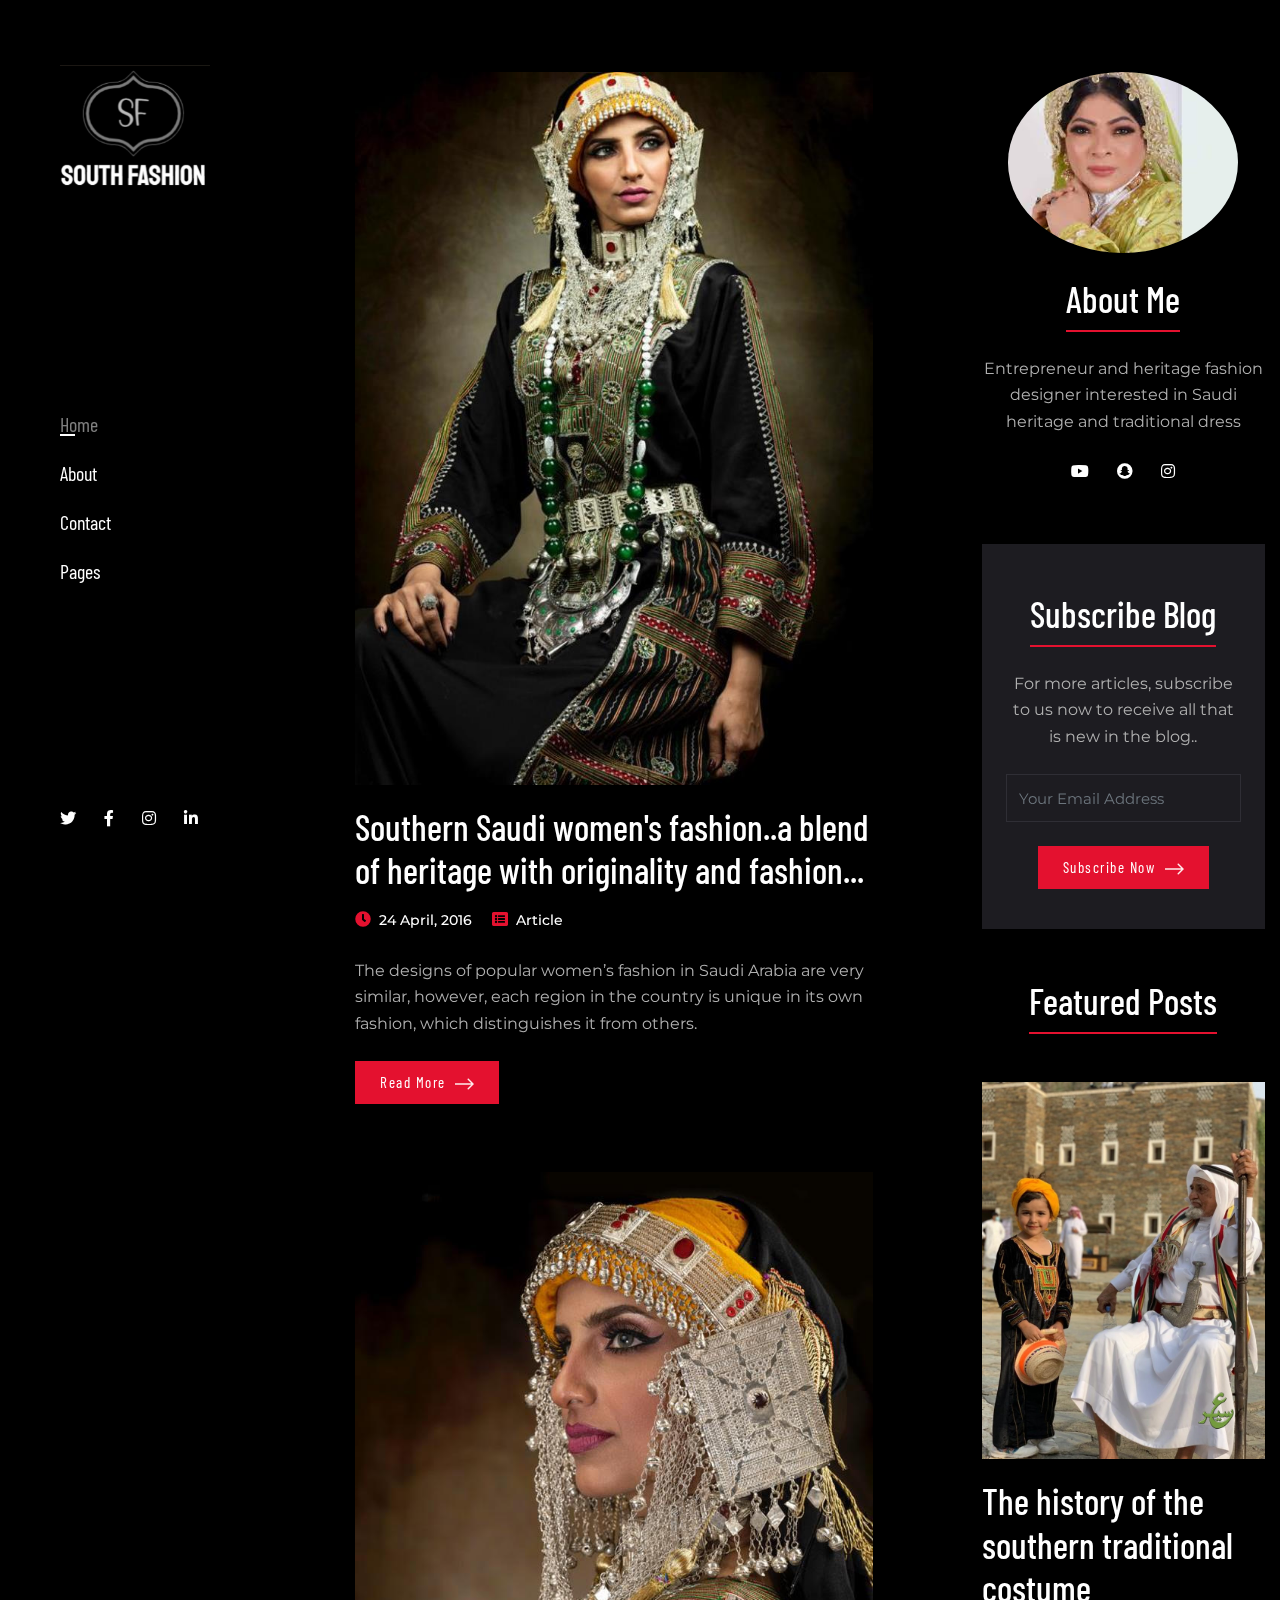
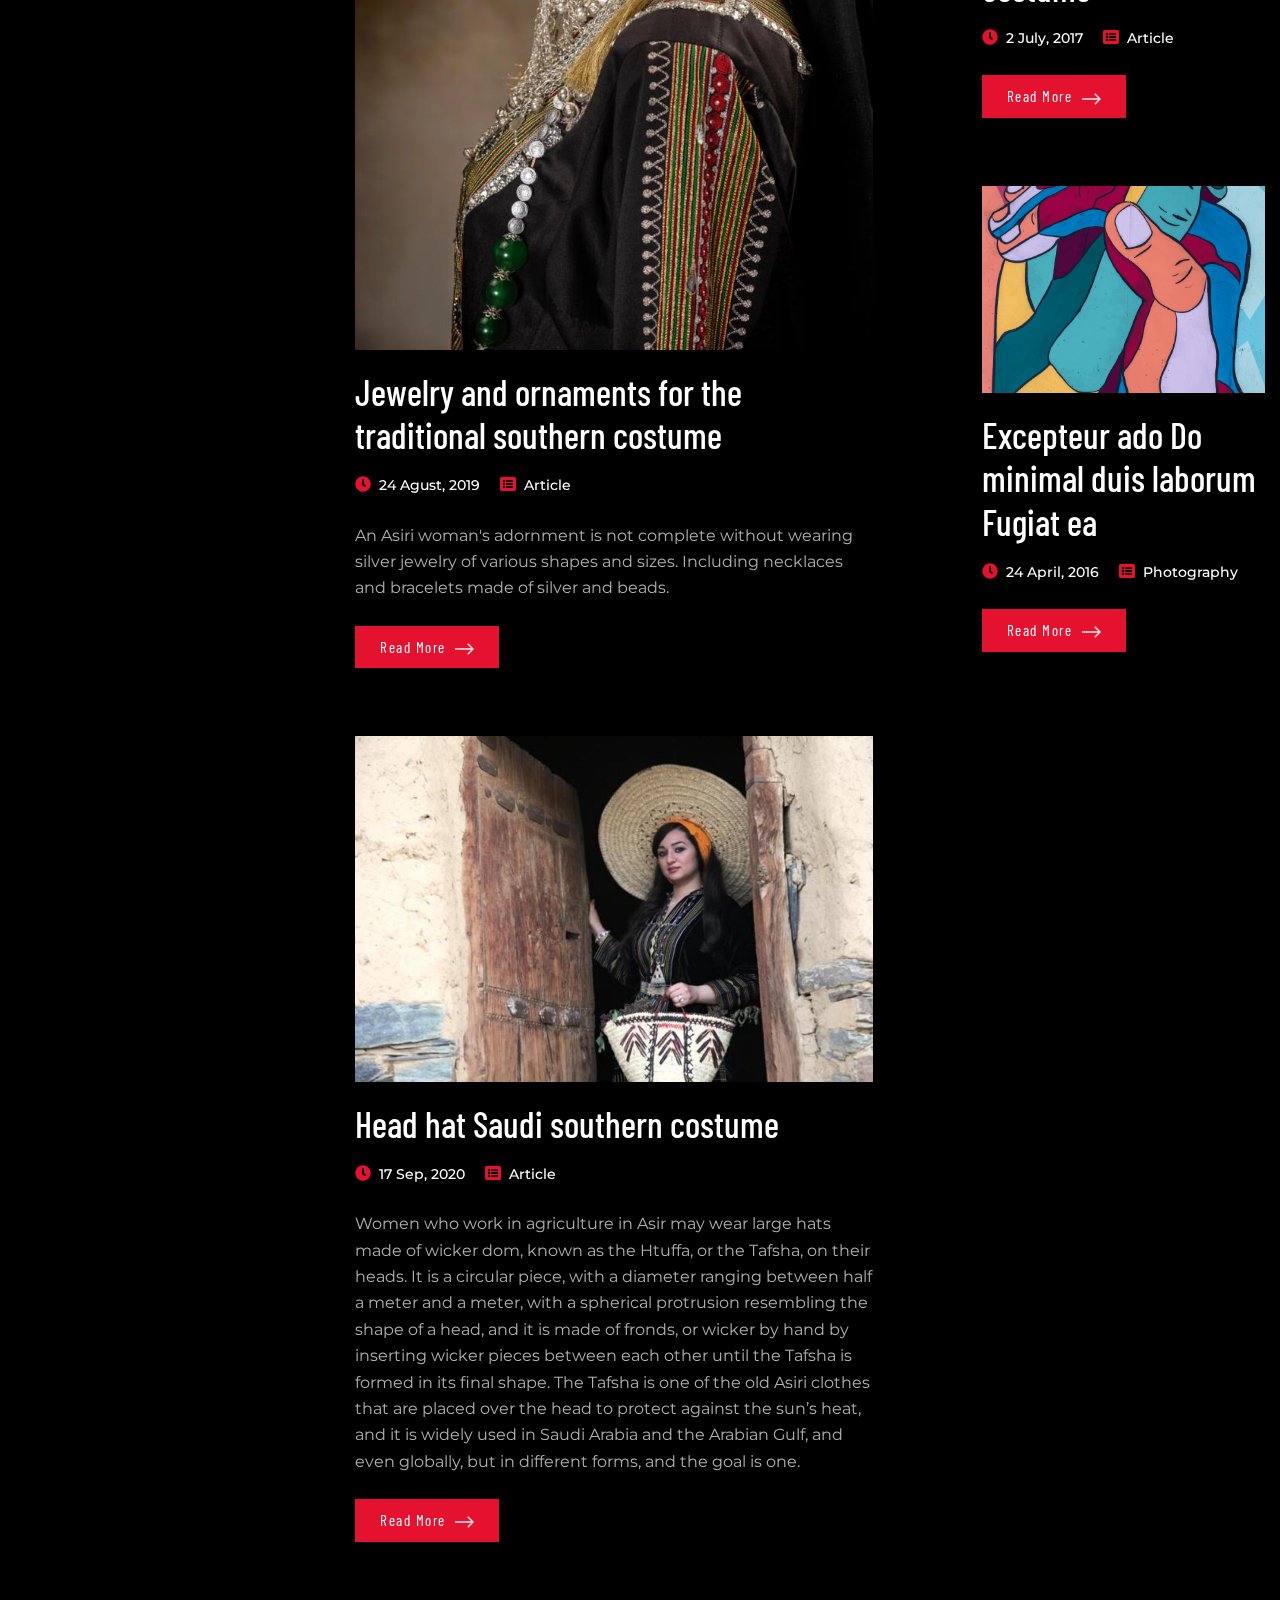
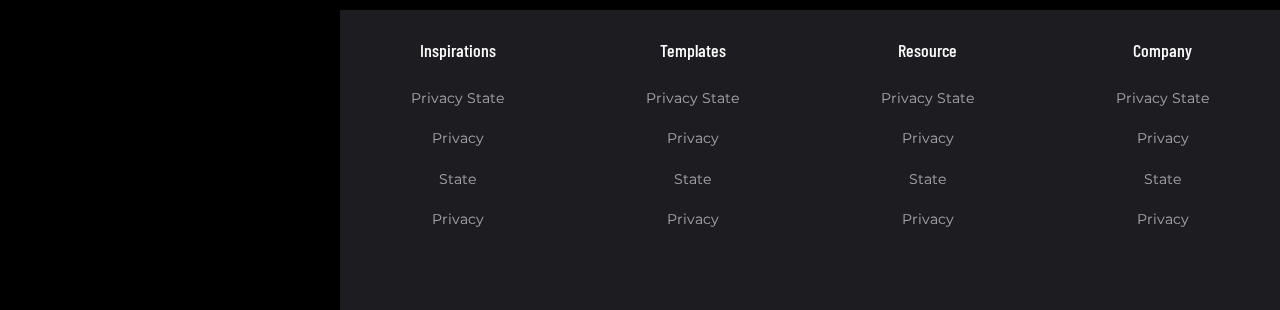
<file: theme/index.html>
<!DOCTYPE html>

<!--
 // WEBSITE: https://themefisher.com
 // TWITTER: https://twitter.com/themefisher
 // FACEBOOK: https://www.facebook.com/themefisher
 // GITHUB: https://github.com/themefisher/
-->

<html>
<head>
    <meta charset="utf-8">
    <title>South Fashion - Personal Blog</title>

    <!-- mobile responsive meta -->
    <meta name="viewport" content="width=device-width, initial-scale=1">
    <meta name="viewport" content="width=device-width, initial-scale=1, maximum-scale=1">

    <!-- ** Plugins Needed for the Project ** -->
    <!-- Bootstrap -->
    <link rel="stylesheet" href="plugins/bootstrap/bootstrap.min.css">
    <link rel="stylesheet" href="plugins/fontawesome/css/all.css">

    <!-- Main Stylesheet -->
    <link href="css/style.css" rel="stylesheet">

    <!--Favicon-->
    <link rel="shortcut icon" href="images/favicon.png" type="image/x-icon">
    <link rel="icon" href="images/favicon.png" type="image/x-icon">

</head>
<body>
    <!-- START preloader-wrapper -->
    <div class="preloader-wrapper">
        <div class="preloader-inner">
            <div class="spinner-border text-red"></div>
        </div>
    </div>
    <!-- END preloader-wrapper -->
    
    <!-- START main-wrapper -->
    <section class="d-flex">
  
<!-- start of sidenav -->
<aside><div class="sidenav position-sticky d-flex flex-column justify-content-between">
    <a class="navbar-brand" href="index.html" class="logo">
        <img src="images/logo3.png" alt="">
    </a>
    <!-- end of navbar-brand -->

    <div class="navbar navbar-dark my-4 p-0 font-primary">
        <ul class="navbar-nav w-100">
            <li class="nav-item active">
                <a class="nav-link text-white px-0 pt-0" href="index.html">Home</a>
            </li>
            <li class="nav-item ">
                <a class="nav-link text-white px-0" href="about.html">About</a>
            </li>
            <li class="nav-item ">
                <a class="nav-link text-white px-0" href="contact.html">Contact</a>
            </li>
            <li class="nav-item  accordion">
                <div id="drop-menu" class="drop-menu collapse">
                    <a class="d-block " href="index-2.html">Home 2</a>
                    <a class="d-block " href="category.html">Category</a>
                    <a class="d-block " href="post-details.html">Post Details</a>
                    <a class="d-block " href="privacy.html">Privacy &amp; Policy</a>
                </div>
                <a class="nav-link text-white" href="#!" role="button" data-toggle="collapse" data-target="#drop-menu" aria-expanded="false" aria-controls="drop-menu">Pages</a>
            </li>
        </ul>
    </div>
    <!-- end of navbar -->

    <ul class="list-inline nml-2">
        <li class="list-inline-item">
            <a href="#!" class="text-white text-red-onHover pr-2">
                <span class="fab fa-twitter"></span>
            </a>
        </li>
        <li class="list-inline-item">
            <a href="#!" class="text-white text-red-onHover p-2">
                <span class="fab fa-facebook-f"></span>
            </a>
        </li>
        <li class="list-inline-item">
            <a href="#!" class="text-white text-red-onHover p-2">
                <span class="fab fa-instagram"></span>
            </a>
        </li>
        <li class="list-inline-item">
            <a href="#!" class="text-white text-red-onHover p-2">
                <span class="fab fa-linkedin-in"></span>
            </a>
        </li>
    </ul>
    <!-- end of social-links -->
</div></aside>
<!-- end of sidenav -->
    <div class="main-content">
        <!-- start of mobile-nav -->
<header class="mobile-nav pt-4">
    <div class="container">
        <div class="row align-items-center">
            <div class="col-6">
                <a href="index.html">
                    <img src="images/logo.png" alt="">
                </a>
            </div>
            <div class="col-6 text-right">
                <button class="nav-toggle bg-transparent border text-white">
                    <span class="fas fa-bars"></span>
                </button>
            </div>
        </div>
    </div>
</header>
<div class="nav-toggle-overlay"></div>
<!-- end of mobile-nav -->

        <div class="container pt-4 mt-5">
            <div class="row justify-content-between">
                <div class="col-lg-7">
                    <div class="card post-item bg-transparent border-0 mb-5">
                        <a href="post-details.html">
                            <img class="card-img-top rounded-0" src="images/j.jpg" alt="">
                        </a>
                        <div class="card-body px-0">
                            <h2 class="card-title">
                                <a class="text-white opacity-75-onHover" href="post-details.html">Southern Saudi women's 
                                    fashion..a blend of heritage with originality and fashion...</a>
                            </h2>
                            <ul class="post-meta mt-3">
                                <li class="d-inline-block mr-3">
                                    <span class="fas fa-clock text-primary"></span>
                                    <a class="ml-1" href="#">24 April, 2016</a>
                                </li>
                                <li class="d-inline-block">
                                    <span class="fas fa-list-alt text-primary"></span>
                                    <a class="ml-1" href="#">Article</a>
                                </li>
                            </ul>
                            <p class="card-text my-4">The designs of popular women’s fashion in Saudi Arabia are very similar, however, each region in the
                             country is unique in its own fashion, which distinguishes it from others.</p>
                            <a href="post-details.html" class="btn btn-primary">Read More <img src="images/arrow-right.png" alt=""></a>
                        </div>
                    </div>
                    <!-- end of post-item -->
                    
                    <div class="card post-item bg-transparent border-0 mb-5">
                        <a href="post-details.html">
                            <img class="card-img-top rounded-0" src="images/unnamed_1.jpg" alt="">
                        </a>
                        <div class="card-body px-0">
                            <h2 class="card-title">
                                <a class="text-white opacity-75-onHover" href="post-details.html">Jewelry and ornaments for the traditional southern costume
                                    </a>
                            </h2>
                            <ul class="post-meta mt-3">
                                <li class="d-inline-block mr-3">
                                    <span class="fas fa-clock text-primary"></span>
                                    <a class="ml-1" href="#">24 Agust, 2019</a>
                                </li>
                                <li class="d-inline-block">
                                    <span class="fas fa-list-alt text-primary"></span>
                                    <a class="ml-1" href="#">Article</a>
                                </li>
                            </ul>
                            <p class="card-text my-4">An Asiri woman's adornment is not complete without wearing silver jewelry of various shapes and sizes. Including necklaces and bracelets made of silver and beads.</p>
                            <a href="#" class="btn btn-primary">Read More <img src="images/arrow-right.png" alt=""></a>
                        </div>
                    </div>
                    <!-- end of post-item -->
                    
                    <div class="card post-item bg-transparent border-0 mb-5">
                        <a href="post-details.html">
                            <img class="card-img-top rounded-0" src="images/1372577308_IMG_4656.jpg" alt="">
                        </a>
                        <div class="card-body px-0">
                            <h2 class="card-title">
                                <a class="text-white opacity-75-onHover" href="post-details.html">Head hat Saudi southern costume</a>
                            </h2>
                            <ul class="post-meta mt-3">
                                <li class="d-inline-block mr-3">
                                    <span class="fas fa-clock text-primary"></span>
                                    <a class="ml-1" href="#">17 Sep, 2020</a>
                                </li>
                                <li class="d-inline-block">
                                    <span class="fas fa-list-alt text-primary"></span>
                                    <a class="ml-1" href="#">Article</a>
                                </li>
                            </ul>
                            <p class="card-text my-4">Women who work in agriculture in Asir may wear large hats made of wicker dom, known as the Htuffa, or the Tafsha, on their heads. It is a circular piece, with a diameter ranging between half a meter and a meter, with a spherical protrusion resembling the shape of a head, and it is made of fronds, or wicker by hand by inserting wicker pieces between each other until the Tafsha is formed in its final shape.
                                The Tafsha is one of the old Asiri clothes that are placed over the head to protect against the sun’s heat, and it is widely used in Saudi Arabia and the Arabian Gulf, and even globally, but in different forms, and the goal is one.</p>
                            <a href="#" class="btn btn-primary">Read More <img src="images/arrow-right.png" alt=""></a>
                        </div>
                    </div>
                    <!-- end of post-item -->
                </div>
                <div class="col-lg-4 col-md-5">
                    <div class="widget text-center">
                        <img class="author-thumb-sm rounded-circle d-block mx-auto" src="images/download.jpg" alt="">
                        <h2 class="widget-title text-white d-inline-block mt-4">About Me</h2>
                        <p class="mt-4">Entrepreneur and heritage fashion
                             designer interested in Saudi heritage and traditional dress</p>
                        <ul class="list-inline mt-3">
                            <li class="list-inline-item">
                                <a href="https://www.youtube.com/watch?v=moXlUMjc1dU" class="text-white text-primary-onHover p-2">
                                    <span class="fab fa-youtube"></span>
                                </a>
                            </li>
                            <li class="list-inline-item">
                                <a href="#!" class="text-white text-primary-onHover p-2">
                                    <span class="fab fa-snapchat"></span>
                                </a>
                            </li>
                            <li class="list-inline-item">
                                <a href="https://www.instagram.com/omiama_kindassa/" class="text-white text-primary-onHover p-2">
                                    <span class="fab fa-instagram"></span>
                                </a>
                            </li>
                        </ul>
                    </div>
                    <!-- end of author-widget -->

                    <div class="widget bg-dark p-4 text-center">
                        <h2 class="widget-title text-white d-inline-block mt-4">Subscribe Blog</h2>
                        <p class="mt-4">For more articles, subscribe to us now to receive all that is new in the blog..</p>
                        <form action="#">
                            <div class="form-group">
                                <input type="email" class="form-control bg-transparent rounded-0 my-4" placeholder="Your Email Address">
                                <button class="btn btn-primary">Subscribe Now <img src="images/arrow-right.png" alt=""></button>
                            </div>
                        </form>
                    </div>
                    <!-- end of subscription-widget -->

                    <div class="widget">
                        <div class="mb-5 text-center">
                            <h2 class="widget-title text-white d-inline-block">Featured Posts</h2>
                        </div>
                        <div class="card post-item bg-transparent border-0 mb-5">
                            <a href="post-details.html">
                                <img class="card-img-top rounded-0" src="images/IMG-20200717-WA0011-750x1000.jpg" alt="">
                            </a>
                            <div class="card-body px-0">
                                <h2 class="card-title">
                                    <a class="text-white opacity-75-onHover" href="post-details.html">The history of the southern traditional costume</a>
                                </h2>
                                <ul class="post-meta mt-3 mb-4">
                                    <li class="d-inline-block mr-3">
                                        <span class="fas fa-clock text-primary"></span>
                                        <a class="ml-1" href="#">2 July, 2017</a>
                                    </li>
                                    <li class="d-inline-block">
                                        <span class="fas fa-list-alt text-primary"></span>
                                        <a class="ml-1" href="#">Article</a>
                                    </li>
                                </ul>
                                <a href="post-details.html" class="btn btn-primary">Read More <img src="images/arrow-right.png" alt=""></a>
                            </div>
                        </div>
                        <!-- end of widget-post-item -->
                        <div class="card post-item bg-transparent border-0 mb-5">
                            <a href="post-details.html">
                                <img class="card-img-top rounded-0" src="images/post/post-sm/02.png" alt="">
                            </a>
                            <div class="card-body px-0">
                                <h2 class="card-title">
                                    <a class="text-white opacity-75-onHover" href="post-details.html">Excepteur ado Do minimal duis laborum Fugiat ea</a>
                                </h2>
                                <ul class="post-meta mt-3 mb-4">
                                    <li class="d-inline-block mr-3">
                                        <span class="fas fa-clock text-primary"></span>
                                        <a class="ml-1" href="#">24 April, 2016</a>
                                    </li>
                                    <li class="d-inline-block">
                                        <span class="fas fa-list-alt text-primary"></span>
                                        <a class="ml-1" href="#">Photography</a>
                                    </li>
                                </ul>
                                <a href="post-details.html" class="btn btn-primary">Read More <img src="images/arrow-right.png" alt=""></a>
                            </div>
                        </div>
                        <!-- end of widget-post-item -->
                    </div>
                    <!-- end of post-items widget -->
                </div>
            </div>
        </div>

        <!-- start of footer -->
<footer class="bg-dark">
    <div class="container">
        <div class="row text-center">
            <div class="col-lg-3 col-sm-6 mb-5">
                <h5 class="font-primary text-white mb-4">Inspirations</h5>
                <ul class="list-unstyled">
                    <li><a href="#!">Privacy State</a></li>
                    <li><a href="#!">Privacy</a></li>
                    <li><a href="#!">State</a></li>
                    <li><a href="#!">Privacy</a></li>
                </ul>
            </div>
            <div class="col-lg-3 col-sm-6 mb-5">
                <h5 class="font-primary text-white mb-4">Templates</h5>
                <ul class="list-unstyled">
                    <li><a href="#!">Privacy State</a></li>
                    <li><a href="#!">Privacy</a></li>
                    <li><a href="#!">State</a></li>
                    <li><a href="#!">Privacy</a></li>
                </ul>
            </div>
            <div class="col-lg-3 col-sm-6 mb-5">
                <h5 class="font-primary text-white mb-4">Resource</h5>
                <ul class="list-unstyled">
                    <li><a href="#!">Privacy State</a></li>
                    <li><a href="#!">Privacy</a></li>
                    <li><a href="#!">State</a></li>
                    <li><a href="#!">Privacy</a></li>
                </ul>
            </div>
            <div class="col-lg-3 col-sm-6 mb-5">
                <h5 class="font-primary text-white mb-4">Company</h5>
                <ul class="list-unstyled">
                    <li><a href="#!">Privacy State</a></li>
                    <li><a href="#!">Privacy</a></li>
                    <li><a href="#!">State</a></li>
                    <li><a href="#!">Privacy</a></li>
                </ul>
            </div>
        </div>
    </div>
</footer>
<!-- end of footer -->
    </div>

    </section>
    <!-- END main-wrapper -->

    <!-- All JS Files -->
    <script src="plugins/jQuery/jquery.min.js"></script>
    <script src="plugins/bootstrap/bootstrap.min.js"></script>

    <!-- Main Script -->
    <script src="js/script.js"></script>
</body>
</html>
</file>
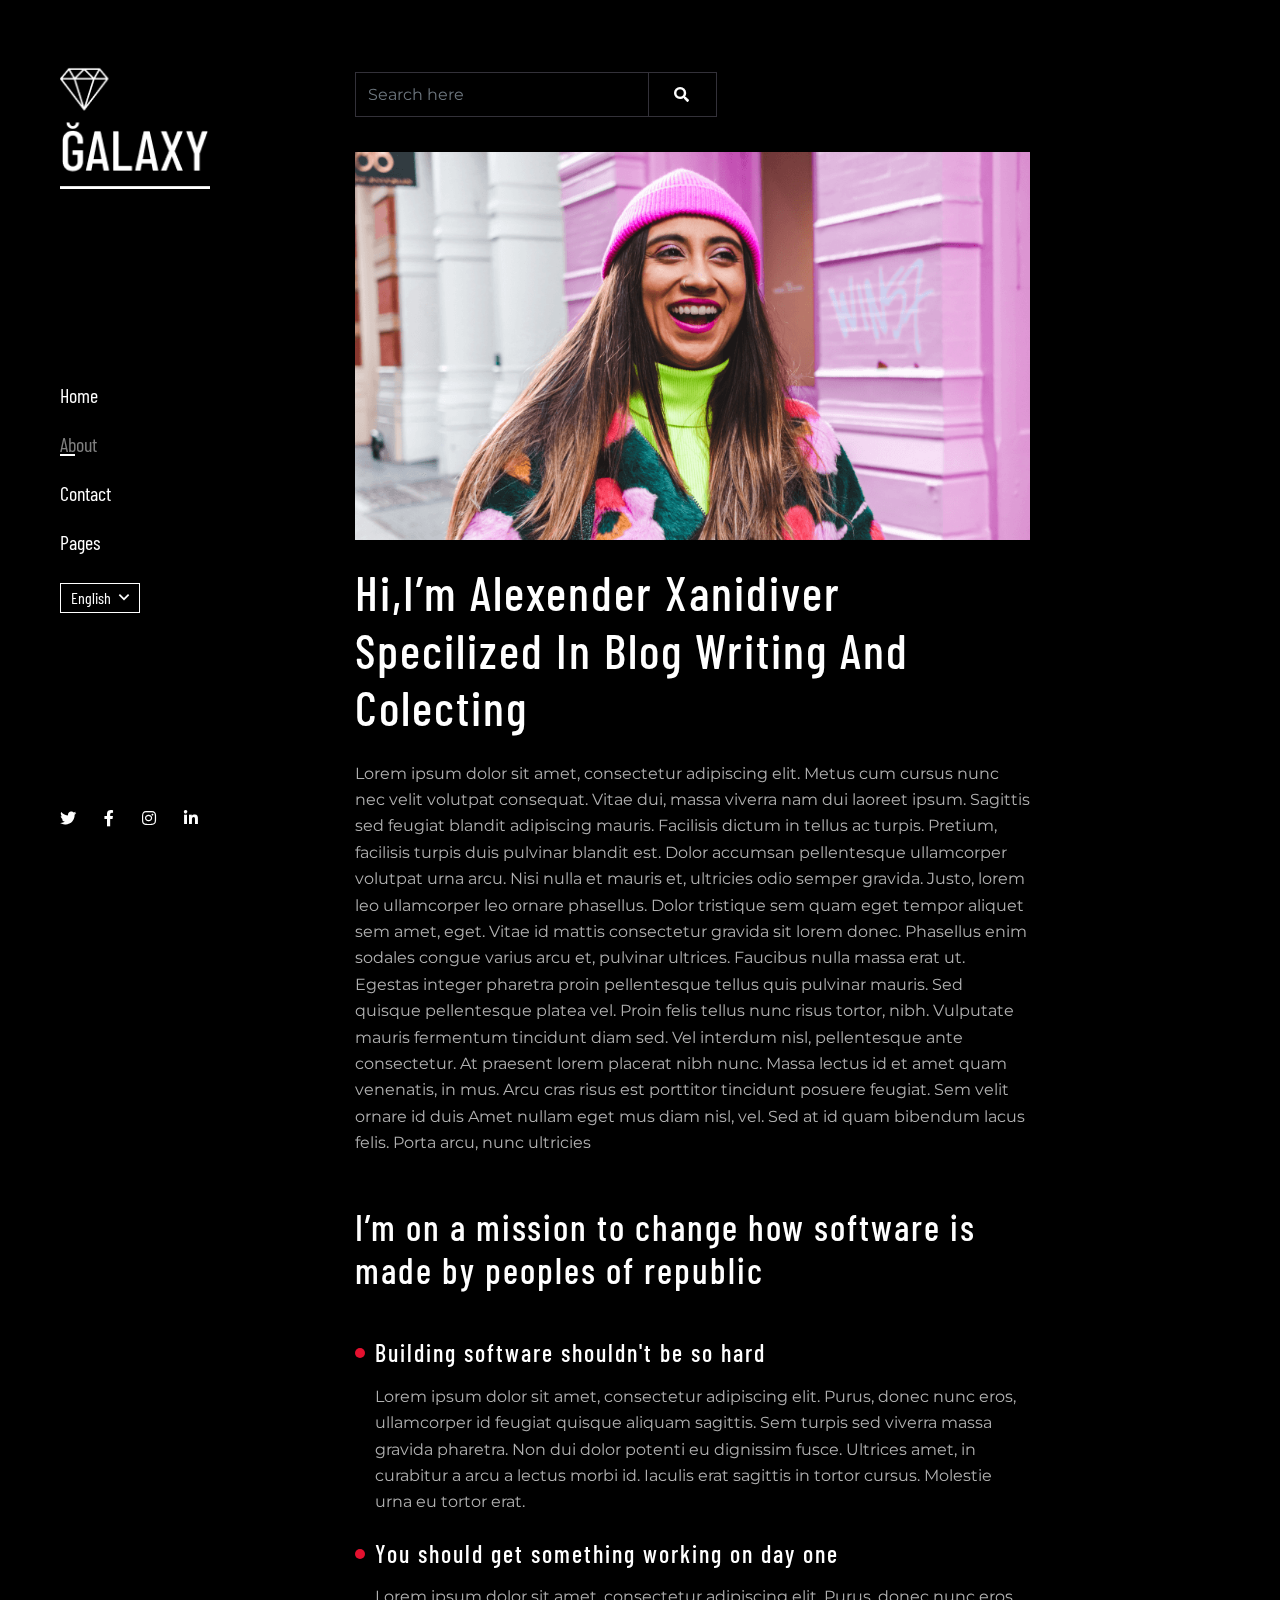
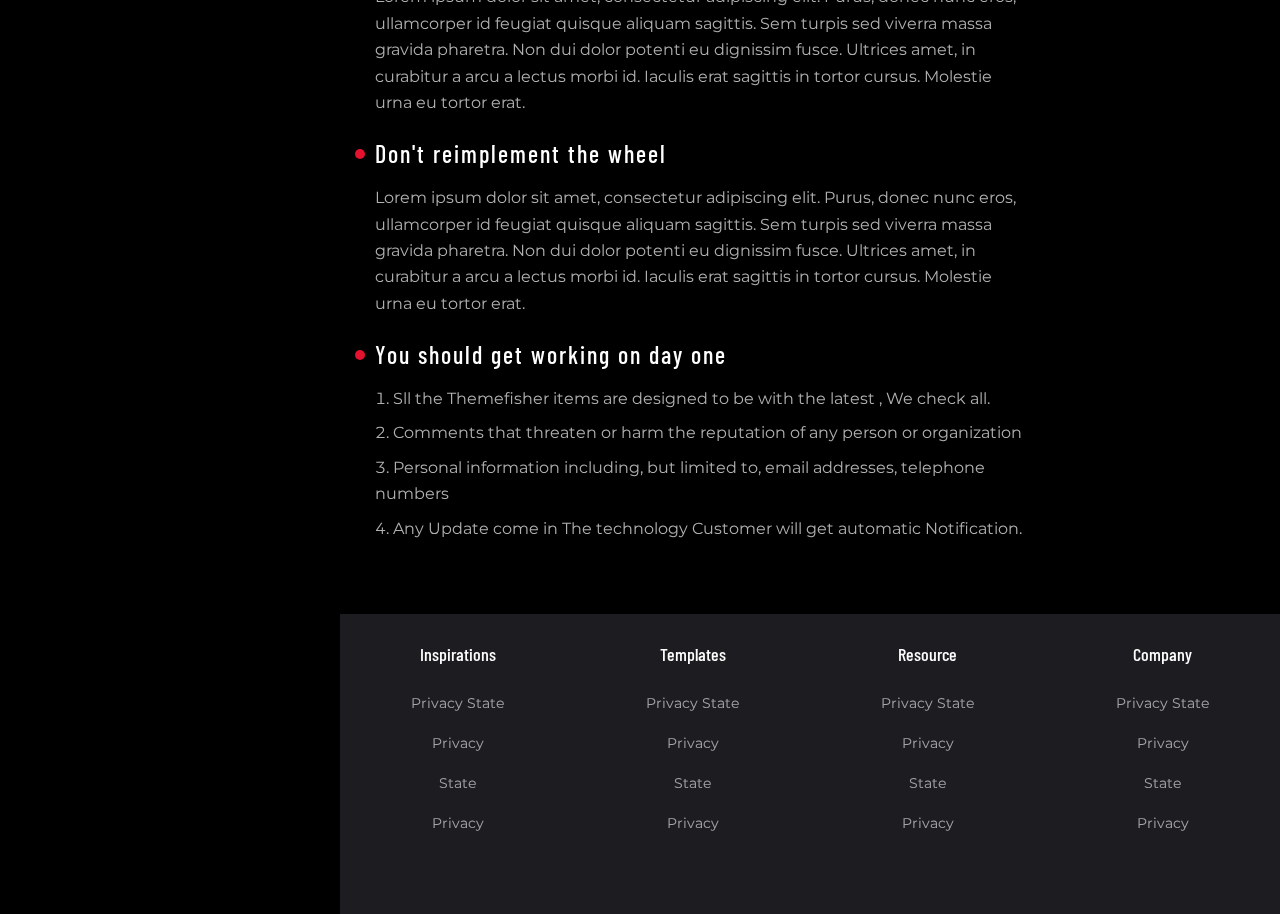
<file: theme/about.html>
<!DOCTYPE html>

<!--
 // WEBSITE: https://themefisher.com
 // TWITTER: https://twitter.com/themefisher
 // FACEBOOK: https://www.facebook.com/themefisher
 // GITHUB: https://github.com/themefisher/
-->

<html>
<head>
    <meta charset="utf-8">
    <title>Galaxy - Personal Blog Template</title>

    <!-- mobile responsive meta -->
    <meta name="viewport" content="width=device-width, initial-scale=1">
    <meta name="viewport" content="width=device-width, initial-scale=1, maximum-scale=1">

    <!-- ** Plugins Needed for the Project ** -->
    <!-- Bootstrap -->
    <link rel="stylesheet" href="plugins/bootstrap/bootstrap.min.css">
    <link rel="stylesheet" href="plugins/fontawesome/css/all.css">

    <!-- Main Stylesheet -->
    <link href="css/style.css" rel="stylesheet">

    <!--Favicon-->
    <link rel="shortcut icon" href="images/favicon.png" type="image/x-icon">
    <link rel="icon" href="images/favicon.png" type="image/x-icon">

</head>
<body>
    <!-- START preloader-wrapper -->
    <div class="preloader-wrapper">
        <div class="preloader-inner">
            <div class="spinner-border text-red"></div>
        </div>
    </div>
    <!-- END preloader-wrapper -->
    
    <!-- START main-wrapper -->
    <section class="d-flex">
  
<!-- start of sidenav -->
<aside><div class="sidenav position-sticky d-flex flex-column justify-content-between">
    <a class="navbar-brand" href="index.html" class="logo">
        <img src="images/logo.png" alt="">
    </a>
    <!-- end of navbar-brand -->

    <div class="navbar navbar-dark my-4 p-0 font-primary">
        <ul class="navbar-nav w-100">
            <li class="nav-item ">
                <a class="nav-link text-white px-0 pt-0" href="index.html">Home</a>
            </li>
            <li class="nav-item active">
                <a class="nav-link text-white px-0" href="about.html">About</a>
            </li>
            <li class="nav-item ">
                <a class="nav-link text-white px-0" href="contact.html">Contact</a>
            </li>
            <li class="nav-item  accordion">
                <div id="drop-menu" class="drop-menu collapse">
                    <a class="d-block " href="index-2.html">Home 2</a>
                    <a class="d-block " href="category.html">Category</a>
                    <a class="d-block " href="post-details.html">Post Details</a>
                    <a class="d-block " href="privacy.html">Privacy &amp; Policy</a>
                </div>
                <a class="nav-link text-white" href="#!" role="button" data-toggle="collapse" data-target="#drop-menu" aria-expanded="false" aria-controls="drop-menu">Pages</a>
            </li>
            <li class="nav-item mt-3">
                <select class="custom-select bg-transparent rounded-0 text-white shadow-none" id="pick-lang">
                    <option selected value="en">English</option>
                    <option value="fr">French</option>
                </select>
            </li>
        </ul>
    </div>
    <!-- end of navbar -->

    <ul class="list-inline nml-2">
        <li class="list-inline-item">
            <a href="#!" class="text-white text-red-onHover pr-2">
                <span class="fab fa-twitter"></span>
            </a>
        </li>
        <li class="list-inline-item">
            <a href="#!" class="text-white text-red-onHover p-2">
                <span class="fab fa-facebook-f"></span>
            </a>
        </li>
        <li class="list-inline-item">
            <a href="#!" class="text-white text-red-onHover p-2">
                <span class="fab fa-instagram"></span>
            </a>
        </li>
        <li class="list-inline-item">
            <a href="#!" class="text-white text-red-onHover p-2">
                <span class="fab fa-linkedin-in"></span>
            </a>
        </li>
    </ul>
    <!-- end of social-links -->
</div></aside>
<!-- end of sidenav -->
    <div class="main-content">
        <!-- start of mobile-nav -->
<header class="mobile-nav pt-4">
    <div class="container">
        <div class="row align-items-center">
            <div class="col-6">
                <a href="index.html">
                    <img src="images/logo.png" alt="">
                </a>
            </div>
            <div class="col-6 text-right">
                <button class="nav-toggle bg-transparent border text-white">
                    <span class="fas fa-bars"></span>
                </button>
            </div>
        </div>
    </div>
</header>
<div class="nav-toggle-overlay"></div>
<!-- end of mobile-nav -->
        <div class="container py-4 my-5">
            <div class="row">
    <div class="col-lg-5 col-md-8">
        <form class="search-form" action="#">
            <div class="input-group">
                <input type="search" class="form-control bg-transparent shadow-none rounded-0" placeholder="Search here">
                <div class="input-group-append">
                    <button class="btn" type="submit">
                        <span class="fas fa-search"></span>
                    </button>
                </div>
            </div>
        </form>
    </div>
</div>
            <div class="row">
                <div class="col-md-9">
                    <img class="img-fluid" src="images/author.png" alt="">
                    <h1 class="text-white add-letter-space my-4">Hi,I’m Alexender Xanidiver Specilized In Blog Writing And Colecting</h1>
                    <p>Lorem ipsum dolor sit amet, consectetur adipiscing elit. Metus cum cursus nunc nec velit volutpat consequat. Vitae dui, massa viverra nam dui laoreet ipsum. Sagittis sed feugiat blandit adipiscing mauris. Facilisis dictum in tellus ac turpis. Pretium, facilisis turpis duis pulvinar blandit est. Dolor accumsan pellentesque ullamcorper volutpat urna arcu. Nisi nulla et mauris et, ultricies odio semper gravida. Justo, lorem leo ullamcorper leo ornare phasellus. Dolor tristique sem quam eget tempor aliquet sem amet, eget. Vitae id mattis consectetur gravida sit lorem donec. Phasellus enim sodales congue varius arcu et, pulvinar ultrices. Faucibus nulla massa erat ut. Egestas integer pharetra proin pellentesque tellus quis pulvinar mauris. Sed quisque pellentesque platea vel. Proin felis tellus nunc risus tortor, nibh. Vulputate mauris fermentum tincidunt diam sed. Vel interdum nisl, pellentesque ante consectetur. At praesent lorem placerat nibh nunc. Massa lectus id et amet quam venenatis, in mus. Arcu cras risus est porttitor tincidunt posuere feugiat. Sem velit ornare id duis Amet nullam eget mus diam nisl, vel. Sed at id quam bibendum lacus felis. Porta arcu, nunc ultricies</p>
                    <h2 class="text-white add-letter-space my-5">I’m on a mission to change how software is made by peoples of republic</h2>
                    <ul class="list-unstyled">
                        <li class="bullet-list-item mb-4">
                            <h3 class="text-white mb-3 add-letter-space">Building software shouldn't be so hard</h3>
                            <p>Lorem ipsum dolor sit amet, consectetur adipiscing elit. Purus, donec nunc eros, ullamcorper id feugiat quisque aliquam sagittis. Sem turpis sed viverra massa gravida pharetra. Non dui dolor potenti eu dignissim fusce. Ultrices amet, in curabitur a arcu a lectus morbi id. Iaculis erat sagittis in tortor cursus. Molestie urna eu tortor erat.</p>
                        </li>
                        <li class="bullet-list-item mb-4">
                            <h3 class="text-white mb-3 add-letter-space">You should get something working on day one</h3>
                            <p>Lorem ipsum dolor sit amet, consectetur adipiscing elit. Purus, donec nunc eros, ullamcorper id feugiat quisque aliquam sagittis. Sem turpis sed viverra massa gravida pharetra. Non dui dolor potenti eu dignissim fusce. Ultrices amet, in curabitur a arcu a lectus morbi id. Iaculis erat sagittis in tortor cursus. Molestie urna eu tortor erat.</p>
                        </li>
                        <li class="bullet-list-item mb-4">
                            <h3 class="text-white mb-3 add-letter-space">Don't reimplement the wheel</h3>
                            <p>Lorem ipsum dolor sit amet, consectetur adipiscing elit. Purus, donec nunc eros, ullamcorper id feugiat quisque aliquam sagittis. Sem turpis sed viverra massa gravida pharetra. Non dui dolor potenti eu dignissim fusce. Ultrices amet, in curabitur a arcu a lectus morbi id. Iaculis erat sagittis in tortor cursus. Molestie urna eu tortor erat.</p>
                        </li>
                        <li class="bullet-list-item">
                            <h3 class="text-white mb-3 add-letter-space">You should get  working on day one</h3>
                            <ol class="pl-0">
                                <li class="mb-2">Sll the Themefisher items are designed to be with the latest , We check all.</li>
                                <li class="mb-2">Comments that threaten or harm the reputation of any person or organization</li>
                                <li class="mb-2">Personal information including, but  limited to, email addresses, telephone numbers</li>
                                <li>Any Update come in The technology  Customer will get automatic  Notification.</li>
                            </ol>
                        </li>
                    </ul>
                </div>
            </div>
        </div>

        <!-- start of footer -->
<footer class="bg-dark">
    <div class="container">
        <div class="row text-center">
            <div class="col-lg-3 col-sm-6 mb-5">
                <h5 class="font-primary text-white mb-4">Inspirations</h5>
                <ul class="list-unstyled">
                    <li><a href="#!">Privacy State</a></li>
                    <li><a href="#!">Privacy</a></li>
                    <li><a href="#!">State</a></li>
                    <li><a href="#!">Privacy</a></li>
                </ul>
            </div>
            <div class="col-lg-3 col-sm-6 mb-5">
                <h5 class="font-primary text-white mb-4">Templates</h5>
                <ul class="list-unstyled">
                    <li><a href="#!">Privacy State</a></li>
                    <li><a href="#!">Privacy</a></li>
                    <li><a href="#!">State</a></li>
                    <li><a href="#!">Privacy</a></li>
                </ul>
            </div>
            <div class="col-lg-3 col-sm-6 mb-5">
                <h5 class="font-primary text-white mb-4">Resource</h5>
                <ul class="list-unstyled">
                    <li><a href="#!">Privacy State</a></li>
                    <li><a href="#!">Privacy</a></li>
                    <li><a href="#!">State</a></li>
                    <li><a href="#!">Privacy</a></li>
                </ul>
            </div>
            <div class="col-lg-3 col-sm-6 mb-5">
                <h5 class="font-primary text-white mb-4">Company</h5>
                <ul class="list-unstyled">
                    <li><a href="#!">Privacy State</a></li>
                    <li><a href="#!">Privacy</a></li>
                    <li><a href="#!">State</a></li>
                    <li><a href="#!">Privacy</a></li>
                </ul>
            </div>
        </div>
    </div>
</footer>
<!-- end of footer -->
    </div>

    </section>
    <!-- END main-wrapper -->

    <!-- All JS Files -->
    <script src="plugins/jQuery/jquery.min.js"></script>
    <script src="plugins/bootstrap/bootstrap.min.js"></script>

    <!-- Main Script -->
    <script src="js/script.js"></script>
</body>
</html>
</file>
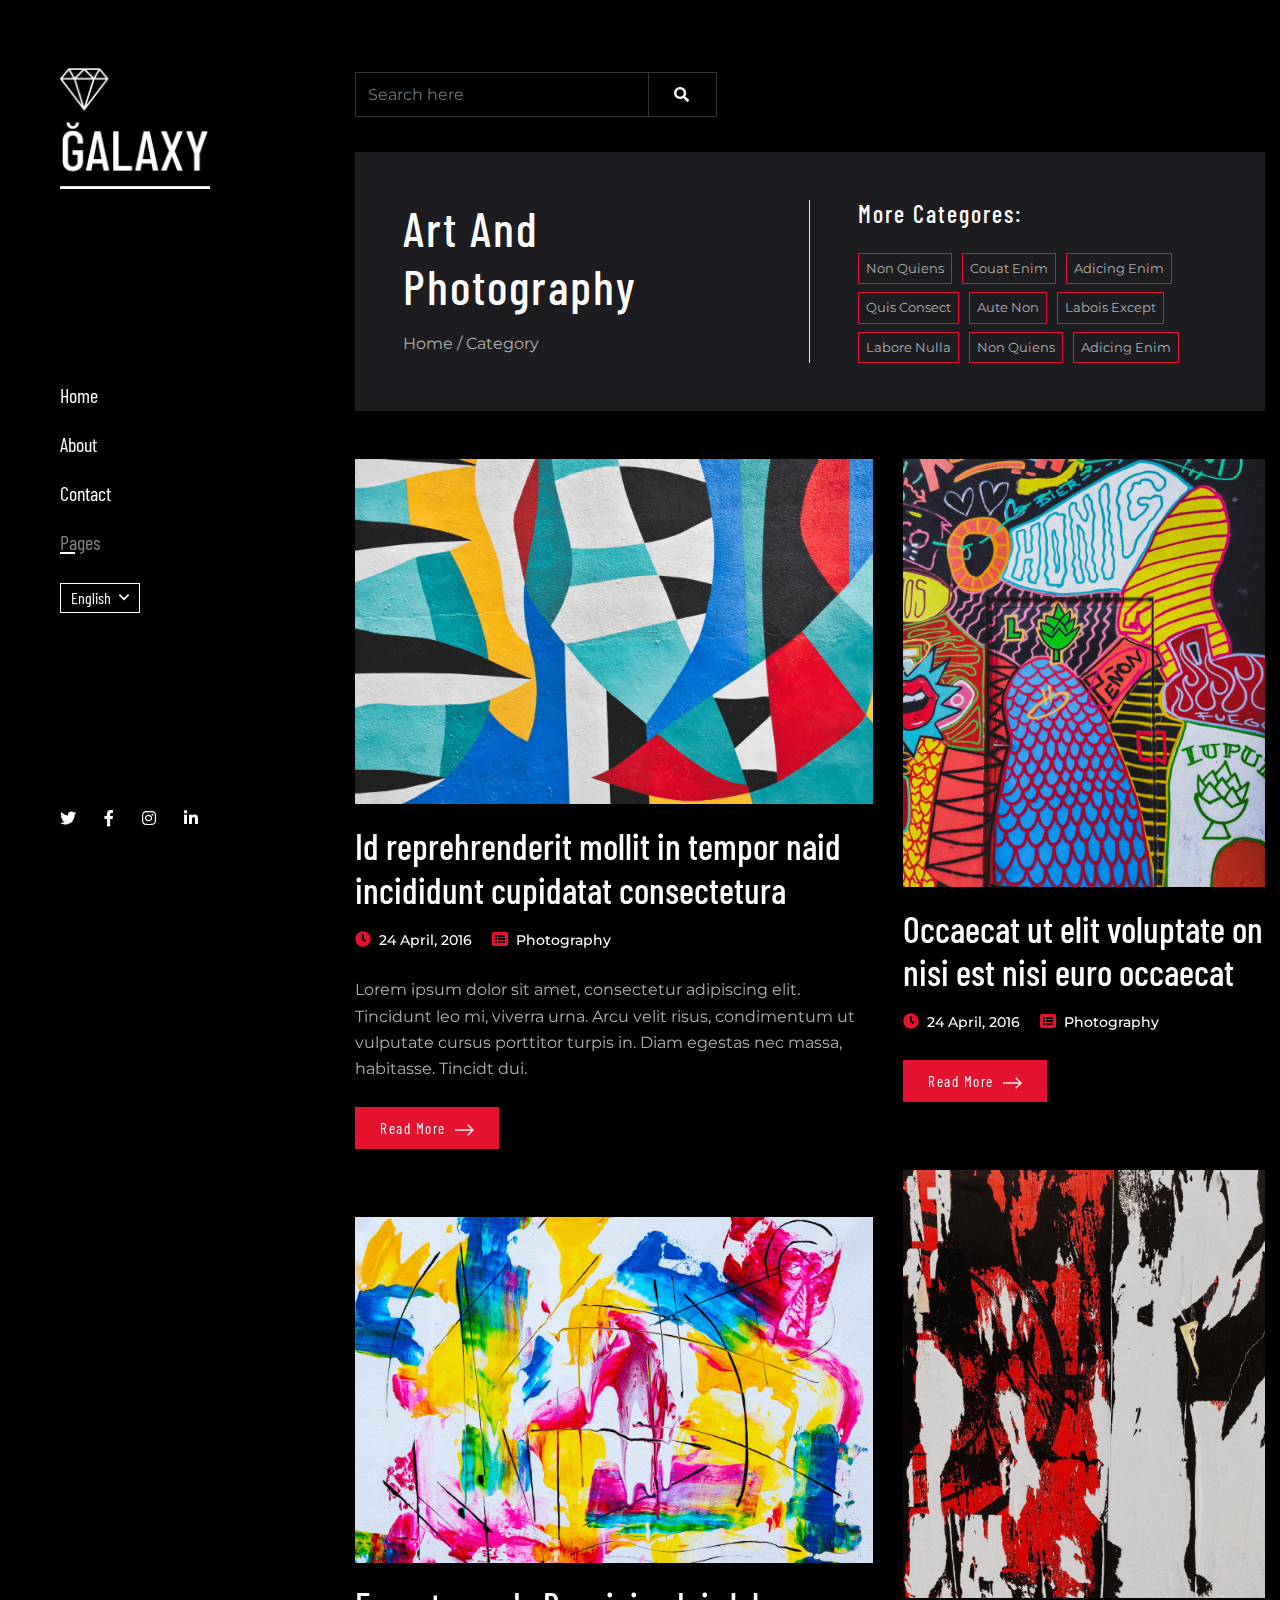
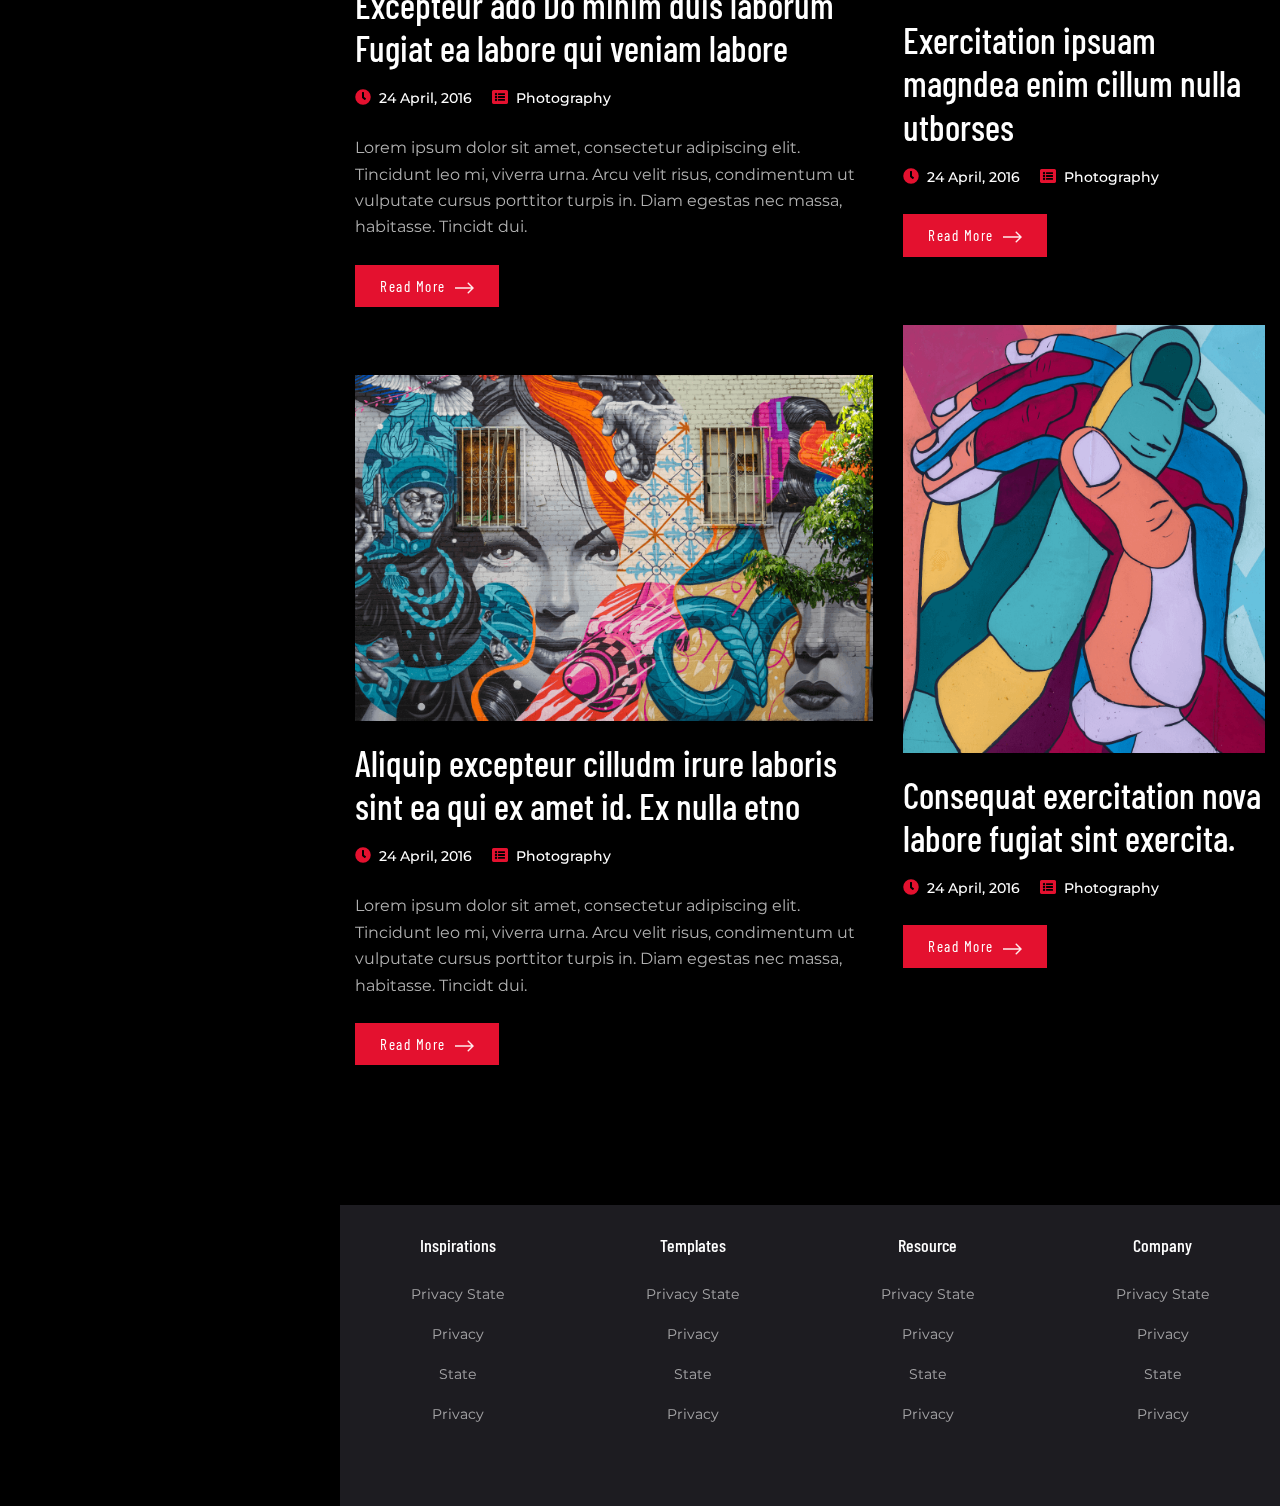
<file: theme/category.html>
<!DOCTYPE html>

<!--
 // WEBSITE: https://themefisher.com
 // TWITTER: https://twitter.com/themefisher
 // FACEBOOK: https://www.facebook.com/themefisher
 // GITHUB: https://github.com/themefisher/
-->

<html>
<head>
    <meta charset="utf-8">
    <title>Galaxy - Personal Blog Template</title>

    <!-- mobile responsive meta -->
    <meta name="viewport" content="width=device-width, initial-scale=1">
    <meta name="viewport" content="width=device-width, initial-scale=1, maximum-scale=1">

    <!-- ** Plugins Needed for the Project ** -->
    <!-- Bootstrap -->
    <link rel="stylesheet" href="plugins/bootstrap/bootstrap.min.css">
    <link rel="stylesheet" href="plugins/fontawesome/css/all.css">

    <!-- Main Stylesheet -->
    <link href="css/style.css" rel="stylesheet">

    <!--Favicon-->
    <link rel="shortcut icon" href="images/favicon.png" type="image/x-icon">
    <link rel="icon" href="images/favicon.png" type="image/x-icon">

</head>
<body>
    <!-- START preloader-wrapper -->
    <div class="preloader-wrapper">
        <div class="preloader-inner">
            <div class="spinner-border text-red"></div>
        </div>
    </div>
    <!-- END preloader-wrapper -->
    
    <!-- START main-wrapper -->
    <section class="d-flex">
  
<!-- start of sidenav -->
<aside><div class="sidenav position-sticky d-flex flex-column justify-content-between">
    <a class="navbar-brand" href="index.html" class="logo">
        <img src="images/logo.png" alt="">
    </a>
    <!-- end of navbar-brand -->

    <div class="navbar navbar-dark my-4 p-0 font-primary">
        <ul class="navbar-nav w-100">
            <li class="nav-item ">
                <a class="nav-link text-white px-0 pt-0" href="index.html">Home</a>
            </li>
            <li class="nav-item ">
                <a class="nav-link text-white px-0" href="about.html">About</a>
            </li>
            <li class="nav-item ">
                <a class="nav-link text-white px-0" href="contact.html">Contact</a>
            </li>
            <li class="nav-item active accordion">
                <div id="drop-menu" class="drop-menu collapse">
                    <a class="d-block " href="index-2.html">Home 2</a>
                    <a class="d-block active" href="category.html">Category</a>
                    <a class="d-block " href="post-details.html">Post Details</a>
                    <a class="d-block " href="privacy.html">Privacy &amp; Policy</a>
                </div>
                <a class="nav-link text-white" href="#!" role="button" data-toggle="collapse" data-target="#drop-menu" aria-expanded="false" aria-controls="drop-menu">Pages</a>
            </li>
            <li class="nav-item mt-3">
                <select class="custom-select bg-transparent rounded-0 text-white shadow-none" id="pick-lang">
                    <option selected value="en">English</option>
                    <option value="fr">French</option>
                </select>
            </li>
        </ul>
    </div>
    <!-- end of navbar -->

    <ul class="list-inline nml-2">
        <li class="list-inline-item">
            <a href="#!" class="text-white text-red-onHover pr-2">
                <span class="fab fa-twitter"></span>
            </a>
        </li>
        <li class="list-inline-item">
            <a href="#!" class="text-white text-red-onHover p-2">
                <span class="fab fa-facebook-f"></span>
            </a>
        </li>
        <li class="list-inline-item">
            <a href="#!" class="text-white text-red-onHover p-2">
                <span class="fab fa-instagram"></span>
            </a>
        </li>
        <li class="list-inline-item">
            <a href="#!" class="text-white text-red-onHover p-2">
                <span class="fab fa-linkedin-in"></span>
            </a>
        </li>
    </ul>
    <!-- end of social-links -->
</div></aside>
<!-- end of sidenav -->
    <div class="main-content">
        <!-- start of mobile-nav -->
<header class="mobile-nav pt-4">
    <div class="container">
        <div class="row align-items-center">
            <div class="col-6">
                <a href="index.html">
                    <img src="images/logo.png" alt="">
                </a>
            </div>
            <div class="col-6 text-right">
                <button class="nav-toggle bg-transparent border text-white">
                    <span class="fas fa-bars"></span>
                </button>
            </div>
        </div>
    </div>
</header>
<div class="nav-toggle-overlay"></div>
<!-- end of mobile-nav -->

        <div class="container py-4 my-5">
            <div class="row">
    <div class="col-lg-5 col-md-8">
        <form class="search-form" action="#">
            <div class="input-group">
                <input type="search" class="form-control bg-transparent shadow-none rounded-0" placeholder="Search here">
                <div class="input-group-append">
                    <button class="btn" type="submit">
                        <span class="fas fa-search"></span>
                    </button>
                </div>
            </div>
        </form>
    </div>
</div>
            
            <div class="row">
                <div class="col-12">
                    <div class="bg-dark p-5 mb-5">
                        <div class="row no-gutters">
                            <div class="col-xl-6 border-right border-lg-0 pr-0 pr-xl-5">
                                <h1 class="text-white add-letter-space">Art And Photography</h1>
                                <div class="breadcrumb-wrap mt-3">
                                    <a href="index.html">Home</a>
                                    <span>/</span>
                                    <span>Category</span>
                                </div>
                            </div>
                            <div class="col-xl-6 pl-0 pl-xl-5 mt-4 mt-xl-0">
                                <div class="categores-links text-capitalize">
                                    <h3 class="text-white add-letter-space mb-3">More Categores:</h3>
                                    <a class="border" href="#!">non quiens</a>
                                    <a class="border" href="#!">couat enim</a>
                                    <a class="border" href="#!">adicing enim</a>
                                    <a class="border" href="#!">quis consect</a>
                                    <a class="border" href="#!">aute non</a>
                                    <a class="border" href="#!">labois except</a>
                                    <a class="border" href="#!">labore nulla</a>
                                    <a class="border" href="#!">non quiens</a>
                                    <a class="border" href="#!">adicing enim</a>
                                </div>
                            </div>
                        </div>
                    </div>
                </div>
            </div>

            <div class="row justify-content-between">
    <div class="col-lg-7">
        <div class="card post-item bg-transparent border-0 mb-5">
            <a href="post-details.html">
                <img class="card-img-top rounded-0" src="images/post/post-lg/01.png" alt="">
            </a>
            <div class="card-body px-0">
                <h2 class="card-title">
                    <a class="text-white opacity-75-onHover" href="post-details.html">Id reprehrenderit mollit in tempor naid incididunt cupidatat consectetura</a>
                </h2>
                <ul class="post-meta mt-3">
                    <li class="d-inline-block mr-3">
                        <span class="fas fa-clock text-primary"></span>
                        <a class="ml-1" href="#">24 April, 2016</a>
                    </li>
                    <li class="d-inline-block">
                        <span class="fas fa-list-alt text-primary"></span>
                        <a class="ml-1" href="#">Photography</a>
                    </li>
                </ul>
                <p class="card-text my-4">Lorem ipsum dolor sit amet, consectetur adipiscing elit. Tincidunt leo mi, viverra urna. Arcu velit risus, condimentum ut vulputate cursus porttitor turpis in. Diam egestas nec massa, habitasse. Tincidt dui.</p>
                <a href="post-details.html" class="btn btn-primary">Read More <img src="images/arrow-right.png" alt=""></a>
            </div>
        </div>
        <!-- end of post-item -->
        
        <div class="card post-item bg-transparent border-0 mb-5">
            <a href="post-details.html">
                <img class="card-img-top rounded-0" src="images/post/post-lg/02.png" alt="">
            </a>
            <div class="card-body px-0">
                <h2 class="card-title">
                    <a class="text-white opacity-75-onHover" href="post-details.html">Excepteur ado Do minim duis laborum Fugiat ea labore qui veniam labore</a>
                </h2>
                <ul class="post-meta mt-3">
                    <li class="d-inline-block mr-3">
                        <span class="fas fa-clock text-primary"></span>
                        <a class="ml-1" href="#">24 April, 2016</a>
                    </li>
                    <li class="d-inline-block">
                        <span class="fas fa-list-alt text-primary"></span>
                        <a class="ml-1" href="#">Photography</a>
                    </li>
                </ul>
                <p class="card-text my-4">Lorem ipsum dolor sit amet, consectetur adipiscing elit. Tincidunt leo mi, viverra urna. Arcu velit risus, condimentum ut vulputate cursus porttitor turpis in. Diam egestas nec massa, habitasse. Tincidt dui.</p>
                <a href="post-details.html" class="btn btn-primary">Read More <img src="images/arrow-right.png" alt=""></a>
            </div>
        </div>
        <!-- end of post-item -->
        
        <div class="card post-item bg-transparent border-0 mb-5">
            <a href="post-details.html">
                <img class="card-img-top rounded-0" src="images/post/post-lg/03.png" alt="">
            </a>
            <div class="card-body px-0">
                <h2 class="card-title">
                    <a class="text-white opacity-75-onHover" href="post-details.html">Aliquip excepteur cilludm irure laboris sint ea qui ex amet id. Ex nulla etno</a>
                </h2>
                <ul class="post-meta mt-3">
                    <li class="d-inline-block mr-3">
                        <span class="fas fa-clock text-primary"></span>
                        <a class="ml-1" href="#">24 April, 2016</a>
                    </li>
                    <li class="d-inline-block">
                        <span class="fas fa-list-alt text-primary"></span>
                        <a class="ml-1" href="#">Photography</a>
                    </li>
                </ul>
                <p class="card-text my-4">Lorem ipsum dolor sit amet, consectetur adipiscing elit. Tincidunt leo mi, viverra urna. Arcu velit risus, condimentum ut vulputate cursus porttitor turpis in. Diam egestas nec massa, habitasse. Tincidt dui.</p>
                <a href="post-details.html" class="btn btn-primary">Read More <img src="images/arrow-right.png" alt=""></a>
            </div>
        </div>
        <!-- end of post-item -->
    </div>
    <div class="col-lg-5">
        <div class="card post-item bg-transparent border-0 mb-5">
            <a href="post-details.html">
                <img class="card-img-top rounded-0" src="images/post/post-md/01.png" alt="">
            </a>
            <div class="card-body px-0">
                <h2 class="card-title">
                    <a class="text-white opacity-75-onHover" href="post-details.html">Occaecat ut elit voluptate on nisi est nisi euro occaecat</a>
                </h2>
                <ul class="post-meta mt-3 mb-4">
                    <li class="d-inline-block mr-3">
                        <span class="fas fa-clock text-primary"></span>
                        <a class="ml-1" href="#">24 April, 2016</a>
                    </li>
                    <li class="d-inline-block">
                        <span class="fas fa-list-alt text-primary"></span>
                        <a class="ml-1" href="#">Photography</a>
                    </li>
                </ul>
                <a href="post-details.html" class="btn btn-primary">Read More <img src="images/arrow-right.png" alt=""></a>
            </div>
        </div>
        <!-- end of widget-post-item -->
        <div class="card post-item bg-transparent border-0 mb-5">
            <a href="post-details.html">
                <img class="card-img-top rounded-0" src="images/post/post-md/02.png" alt="">
            </a>
            <div class="card-body px-0">
                <h2 class="card-title">
                    <a class="text-white opacity-75-onHover" href="post-details.html">Exercitation ipsuam magndea enim cillum nulla utborses</a>
                </h2>
                <ul class="post-meta mt-3 mb-4">
                    <li class="d-inline-block mr-3">
                        <span class="fas fa-clock text-primary"></span>
                        <a class="ml-1" href="#">24 April, 2016</a>
                    </li>
                    <li class="d-inline-block">
                        <span class="fas fa-list-alt text-primary"></span>
                        <a class="ml-1" href="#">Photography</a>
                    </li>
                </ul>
                <a href="post-details.html" class="btn btn-primary">Read More <img src="images/arrow-right.png" alt=""></a>
            </div>
        </div>
        <!-- end of widget-post-item -->
        <div class="card post-item bg-transparent border-0">
            <a href="post-details.html">
                <img class="card-img-top rounded-0" src="images/post/post-md/03.png" alt="">
            </a>
            <div class="card-body px-0">
                <h2 class="card-title">
                    <a class="text-white opacity-75-onHover" href="post-details.html">Consequat exercitation nova labore fugiat sint exercita.</a>
                </h2>
                <ul class="post-meta mt-3 mb-4">
                    <li class="d-inline-block mr-3">
                        <span class="fas fa-clock text-primary"></span>
                        <a class="ml-1" href="#">24 April, 2016</a>
                    </li>
                    <li class="d-inline-block">
                        <span class="fas fa-list-alt text-primary"></span>
                        <a class="ml-1" href="#">Photography</a>
                    </li>
                </ul>
                <a href="post-details.html" class="btn btn-primary">Read More <img src="images/arrow-right.png" alt=""></a>
            </div>
        </div>
        <!-- end of widget-post-item -->
    </div>
</div>
        </div>

        <!-- start of footer -->
<footer class="bg-dark">
    <div class="container">
        <div class="row text-center">
            <div class="col-lg-3 col-sm-6 mb-5">
                <h5 class="font-primary text-white mb-4">Inspirations</h5>
                <ul class="list-unstyled">
                    <li><a href="#!">Privacy State</a></li>
                    <li><a href="#!">Privacy</a></li>
                    <li><a href="#!">State</a></li>
                    <li><a href="#!">Privacy</a></li>
                </ul>
            </div>
            <div class="col-lg-3 col-sm-6 mb-5">
                <h5 class="font-primary text-white mb-4">Templates</h5>
                <ul class="list-unstyled">
                    <li><a href="#!">Privacy State</a></li>
                    <li><a href="#!">Privacy</a></li>
                    <li><a href="#!">State</a></li>
                    <li><a href="#!">Privacy</a></li>
                </ul>
            </div>
            <div class="col-lg-3 col-sm-6 mb-5">
                <h5 class="font-primary text-white mb-4">Resource</h5>
                <ul class="list-unstyled">
                    <li><a href="#!">Privacy State</a></li>
                    <li><a href="#!">Privacy</a></li>
                    <li><a href="#!">State</a></li>
                    <li><a href="#!">Privacy</a></li>
                </ul>
            </div>
            <div class="col-lg-3 col-sm-6 mb-5">
                <h5 class="font-primary text-white mb-4">Company</h5>
                <ul class="list-unstyled">
                    <li><a href="#!">Privacy State</a></li>
                    <li><a href="#!">Privacy</a></li>
                    <li><a href="#!">State</a></li>
                    <li><a href="#!">Privacy</a></li>
                </ul>
            </div>
        </div>
    </div>
</footer>
<!-- end of footer -->
    </div>

    </section>
    <!-- END main-wrapper -->

    <!-- All JS Files -->
    <script src="plugins/jQuery/jquery.min.js"></script>
    <script src="plugins/bootstrap/bootstrap.min.js"></script>

    <!-- Main Script -->
    <script src="js/script.js"></script>
</body>
</html>
</file>
<file: theme/css/style.css>
/**
 * WEBSITE: https://themefisher.com
 * TWITTER: https://twitter.com/themefisher
 * FACEBOOK: https://www.facebook.com/themefisher
 * GITHUB: https://github.com/themefisher/
 */

@charset "UTF-8";
/*!------------------------------------------------------------------
[MAIN STYLESHEET]

PROJECT:	Galaxy - Personal Blog Template
VERSION:	v1.0
-------------------------------------------------------------------*/
/*------------------------------------------------------------------
[TABLE OF CONTENTS]
-------------------------------------------------------------------*/
@import url("https://fonts.googleapis.com/css2?family=Barlow+Condensed:wght@500&family=Montserrat:wght@400;500&display=swap");
body {
  color: #B0B0B0;
  background-color: black;
  font-family: "Montserrat", sans-serif;
  font-size: 16px;
  line-height: 1.65;
  overflow-y: hidden;
}

body.loaded {
  overflow-y: scroll;
}

::-moz-selection {
  color: #ffffff;
  background-color: rgba(228, 17, 47, 0.7);
  text-shadow: none;
}

::selection {
  color: #ffffff;
  background-color: rgba(228, 17, 47, 0.7);
  text-shadow: none;
}

:focus {
  outline: 0;
}

.main-content {
  width: calc(100% - 340px);
}
@media (max-width: 991px) {
  .main-content {
    width: calc(100% - 250px);
  }
}
@media (max-width: 767px) {
  .main-content {
    width: 100%;
  }
}

.btn {
  font-size: 15px;
  padding: 10px 25px;
  letter-spacing: 0.1em;
  color: #ffffff;
  font-family: "Barlow Condensed", sans-serif;
  border-radius: 0;
  border: 0;
}
.btn img {
  margin-left: 5px;
  width: 19px;
  position: relative;
}
.btn:hover {
  color: #ffffff;
  background-color: rgba(228, 17, 47, 0.7);
}
.btn:active, .btn:focus {
  border: 0;
  color: #ffffff;
  background-color: rgba(228, 17, 47, 0.7);
  box-shadow: none;
}

.btn-primary {
  background-color: #E4112F;
}

.search-form {
  margin-bottom: 35px;
}
.search-form input {
  height: 45px;
  border-color: #333139;
}
.search-form input:focus {
  border-color: #444;
}
.search-form .btn {
  border: 1px solid #333139;
}
.search-form .btn:hover {
  background-color: #E4112F;
  border-color: #E4112F;
}

.bullet-list-item {
  position: relative;
  padding-left: 20px;
}

.bullet-list-item::after {
  position: absolute;
  content: "";
  height: 10px;
  width: 10px;
  background-color: #E4112F;
  left: 0;
  top: 9px;
  border-radius: 50px;
}

/*=== UTILITIES CLASSES ===*/
.font-primary {
  font-family: "Barlow Condensed", sans-serif;
}

.font-secondary {
  font-family: "Montserrat", sans-serif;
}

.shadow {
  box-shadow: 0px 0px 20px rgba(34, 34, 34, 0.04) !important;
}

.add-letter-space {
  letter-spacing: 2px;
}

.opacity-0, .opacity-0-onHover,
.opacity-25, .opacity-25-onHover,
.opacity-50, .opacity-50-onHover,
.opacity-75, .opacity-75-onHover,
.opacity-1, .opacity-1-onHover {
  transition: all 0.3s;
}

.opacity-0, .opacity-0-onHover:hover {
  opacity: 0;
}

.opacity-25, .opacity-25-onHover:hover {
  opacity: 0.25;
}

.opacity-50, .opacity-50-onHover:hover {
  opacity: 0.5;
}

.opacity-75, .opacity-75-onHover:hover {
  opacity: 0.75;
}

.opacity-1, .opacity-1-onHover:hover {
  opacity: 1;
}

.z-index-1 {
  z-index: 1;
}

.z-index-100 {
  z-index: 100;
}

.z-index-200 {
  z-index: 200;
}

.z-index-bottom {
  z-index: -5;
}

.z-index-top {
  z-index: 9900;
}

.text-gray {
  color: #B0B0B0;
}

.bg-gray {
  background-color: #B0B0B0;
}

.text-primary, .text-primary-onHover:hover {
  color: #E4112F !important;
}

.bg-primary {
  background-color: #E4112F !important;
}

.text-dark {
  color: #1D1C21 !important;
}

.bg-dark {
  background-color: #1D1C21 !important;
}

.bg-black {
  background-color: #000000;
}

.text-black {
  color: #000000;
}

.text-black-100 {
  color: #111111;
}

.bg-black-100 {
  background-color: #111111;
}

.bg-black-200 {
  background-color: #222222;
}

.text-black-200 {
  color: #222222;
}

.bg-black-300 {
  background-color: #333333;
}

.text-black-300 {
  color: #333333;
}

.text-black-400 {
  color: #444444;
}

.bg-black-400 {
  background-color: #444444;
}

.bg-black-500 {
  background-color: #555555;
}

.text-black-500 {
  color: #555555;
}

.text-black-600 {
  color: #666666;
}

.bg-black-600 {
  background-color: #666666;
}

.bg-black-700 {
  background-color: #777777;
}

.text-black-700 {
  color: #777777;
}

.text-black-700-darken {
  color: #737373;
}

.bg-black-700-darken {
  background-color: #737373;
}

.text-black-800 {
  color: #888888;
}

.bg-black-800 {
  background-color: #888888;
}

.bg-black-900 {
  background-color: #999999;
}

.text-black-900 {
  color: #999999;
}

h1, .h1, h2, .h2, h3, .h3, h4 {
  font-family: "Barlow Condensed", sans-serif;
}

h1, .h1 {
  font-size: 48px;
}
@media (max-width: 767px) {
  h1, .h1 {
    font-size: 38px;
  }
}

h2, .h2 {
  font-size: 36px;
}
@media (max-width: 767px) {
  h2, .h2 {
    font-size: 28px;
  }
}

h3, .h3 {
  font-size: 24px;
}
@media (max-width: 767px) {
  h3, .h3 {
    font-size: 20px;
  }
}

h4, .h4 {
  font-size: 20px;
}

h5, .h5 {
  font-size: 18px;
}

h6, .h6 {
  font-size: 15px;
}

.h4, h5, .h5, h6, .h6, p {
  font-family: "Montserrat", sans-serif;
}

h1, .h1, h2, .h2, h3, .h3, h4, .h4, h5, .h5, h6, .h6, p {
  margin: 0;
}

a:focus,
button:focus {
  outline: 0;
}

a {
  text-decoration: none;
  display: inline-block;
  transition: all 0.3s;
}

a:hover, a:active, a:focus {
  text-decoration: none;
  outline: 0;
}

a:hover {
  color: initial;
}

ol {
  list-style-position: inside;
}

ul, li {
  padding: 0;
  margin: 0;
}

.table-bordeprimary td, .table-bordeprimary th {
  border-color: #333139 !important;
}

/*------------------------------------------------------------------
 # preloader style
-------------------------------------------------------------------*/
.preloader-wrapper {
  position: fixed;
  top: 0;
  left: 0;
  height: 100vh;
  width: 100vw;
  z-index: 9999999;
  text-align: center;
  overflow: hidden;
  background-color: rgb(36, 39, 53);
  transition: 0.5s;
  background-image: url([data-uri]);
}

.preloader-inner {
  position: absolute;
  top: 50%;
  left: 50%;
  width: 100%;
  transition: 0.7s ease;
  transform: translate(-50%, -50%);
}

.preloader-wrapper.loaded {
  height: 0;
}
.preloader-wrapper.loaded img {
  opacity: 0;
}

/*------------------------------------------------------------------
 # sidenav/navbar style
-------------------------------------------------------------------*/
.sidenav {
  top: 0;
  width: 340px;
  min-height: 100vh;
  padding: 60px;
  transition: 0.3s ease;
}
.sidenav.show {
  left: 0;
}
@media (max-width: 991px) {
  .sidenav {
    width: 250px;
    padding: 50px;
  }
}
@media (max-width: 767px) {
  .sidenav {
    position: fixed !important;
    z-index: 9995;
    top: 0;
    left: -250px;
    background-color: #1D1C21;
  }
}
.sidenav .navbar-brand img {
  max-width: 150px;
  
}
@media (max-width: 991px) {
  .sidenav .navbar-brand img {
    max-width: 120px;
  }
}
@media (max-width: 767px) {
  .sidenav .navbar-brand img {
    max-width: 100px;
  }
}
.sidenav .nav-link {
  font-size: 20px;
  position: relative;
  display: inline-block;
}
.sidenav .nav-link::after {
  position: absolute;
  content: "";
  height: 2px;
  width: 0;
  background-color: #ffffff;
  left: 0;
  bottom: 13px;
  transition: 0.3s;
}
.sidenav .nav-link:hover {
  color: rgba(255, 255, 255, 0.5) !important;
}
.sidenav .nav-link:hover::after {
  width: 15px;
}
.sidenav .nav-link[aria-expanded=true],
.sidenav .active .nav-link {
  color: rgba(255, 255, 255, 0.5) !important;
}
.sidenav .nav-link[aria-expanded=true]::after,
.sidenav .active .nav-link::after {
  width: 15px;
}
.sidenav select {
  background: url(../images/chevron-down.svg) no-repeat right 0.5rem center/15px 17px;
  border: 1px solid #ffffff !important;
  height: 30px;
  padding: 0 28px 0 10px;
  width: 80px;
  background-size: 14px;
}
.sidenav select:focus {
  border: 1px solid #ffffff !important;
}
.sidenav select option {
  background-color: #1D1C21;
}

.mobile-nav {
  display: none;
  position: relative;
  z-index: 9992;
}
@media (max-width: 767px) {
  .mobile-nav {
    display: block;
  }
}
.mobile-nav img {
  width: 120px;
}
@media (max-width: 767px) {
  .mobile-nav img {
    width: 100px;
  }
}
.mobile-nav .nav-toggle {
  width: 40px;
  height: 40px;
  font-size: 13px;
  padding-top: 3px;
  border-radius: 50px;
}
.mobile-nav .nav-toggle.show .show,
.mobile-nav .nav-toggle .hidden {
  display: none;
}
.mobile-nav .nav-toggle.show .hidden {
  display: block;
}

.nav-toggle-overlay {
  position: fixed;
  top: 0;
  left: 0;
  height: 100%;
  width: 100%;
  background-color: rgba(0, 0, 0, 0.5);
  z-index: 999;
  cursor: zoom-out;
  opacity: 0;
  visibility: hidden;
  transition: 0.3s;
}

.nav-toggle-overlay.show {
  opacity: 1;
  visibility: visible;
}

.drop-menu {
  padding-left: 10px;
  border-left: 1px solid #555;
}
.drop-menu a {
  color: #ffffff;
}
.drop-menu a.active, .drop-menu a:hover {
  color: rgba(255, 255, 255, 0.5) !important;
}

/*------------------------------------------------------------------
 # blog post style
-------------------------------------------------------------------*/
.post-item .card-img-top {
  transition: 0.3s;
}
.post-item .card-img-top:hover {
  filter: grayscale(0.5);
  -webkit-filter: grayscale(0.5);
}

.post-meta li a {
  color: #ffffff;
  font-weight: 500;
  font-size: 14px;
}
.post-meta li a:hover {
  text-decoration: underline;
}

.breadcrumb-wrap a {
  color: #B0B0B0;
}
.breadcrumb-wrap a:hover {
  color: #ffffff;
  text-decoration: underline;
}

.categores-links a {
  font-size: 13px;
  color: #B0B0B0;
  border-color: #E4112F !important;
  padding: 4px 7px;
  margin-right: 6px;
  margin-top: 8px;
}
.categores-links a:hover {
  color: #ffffff;
  background-color: #E4112F;
}

@media (max-width: 991px) {
  .border-lg-0 {
    border: 0 !important;
  }
}

.blockquote {
  padding: 50px 90px;
}
@media (max-width: 575px) {
  .blockquote {
    padding: 30px 50px !important;
  }
}

.blockquote-text {
  font-size: 24px;
  position: relative;
}
.blockquote-text::before, .blockquote-text::after {
  position: absolute;
  color: #E4112F;
  font-size: 61px;
  line-height: 0;
  font-family: "Barlow Condensed", sans-serif;
}
.blockquote-text::before {
  content: "“";
  top: 30px;
  left: -35px;
}
.blockquote-text::after {
  content: "”";
  bottom: 0;
  right: -35px;
}
@media (max-width: 575px) {
  .blockquote-text {
    font-size: 15px;
  }
}

@media (max-width: 575px) {
  .blockquote-footer {
    font-size: 15px;
  }
}
/*------------------------------------------------------------------
 # widget style
-------------------------------------------------------------------*/
.widget {
  margin-bottom: 50px;
}
.widget .form-control {
  font-size: 15px;
  color: #ffffff;
  height: 48px;
  border: 1px solid #2f2e35 !important;
}
.widget .form-control:focus {
  box-shadow: none !important;
}

.widget-title {
  border-bottom: 2px solid #E4112F;
  padding-bottom: 10px;
}

.author-thumb-sm {
  height: auto;
  max-width: 230px;
  width: 100%;
}

/*------------------------------------------------------------------
 # contact-form style
-------------------------------------------------------------------*/
.contact-form {
  padding: 60px;
}
.contact-form label {
  font-size: 14px;
  color: #ffffff;
  margin-bottom: 15px;
}
.contact-form .form-control {
  background-color: transparent;
  border: 0;
  color: #aaa;
  border-color: #333139 !important;
  padding-bottom: 20px;
}
.contact-form .form-control:focus {
  border-color: #888888 !important;
}
.contact-form select {
  padding-bottom: 16px;
  color: #aaa;
  padding-right: 15px;
  background-color: transparent;
  border: 0;
  border-bottom: 1px solid #333139;
}
.contact-form select option {
  background-color: #1D1C21;
  color: #ffffff;
}
.contact-form textarea {
  resize: none;
  height: 100px;
}

/*------------------------------------------------------------------
 # footer style
-------------------------------------------------------------------*/
footer {
  padding-top: 30px;
  padding-bottom: 30px;
}
footer ul li a {
  color: rgba(255, 255, 255, 0.6);
  font-size: 14px;
  margin-bottom: 15px;
}
footer ul li a:hover {
  color: rgba(255, 255, 255, 0.6);
  text-decoration: underline;
}
footer ul li:last-child a {
  margin-bottom: 0;
}
footer h3{
  text-align: center;
}
/*# sourceMappingURL=style.css.map */
</file>
